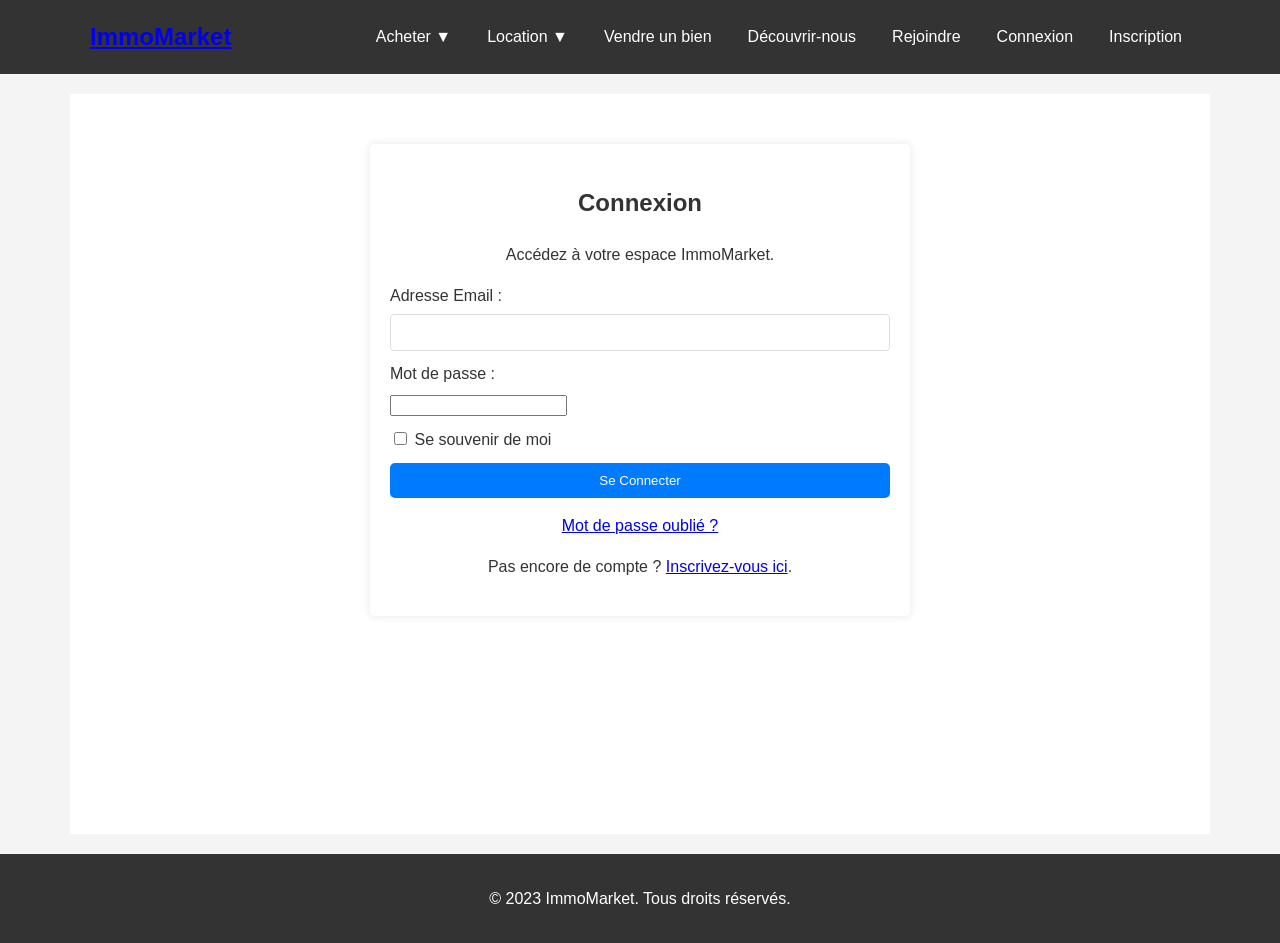
<file: pages/connexion.html>
<!DOCTYPE html>
<html lang="fr">
<head>
    <meta charset="UTF-8">
    <meta name="viewport" content="width=device-width, initial-scale=1.0">
    <title>Connexion - ImmoMarket</title>
    <link rel="stylesheet" href="../css/style.css">
</head>
<body>
    <header>
        <nav>
            <a href="../index.html" class="logo">ImmoMarket</a>
            <ul>
                <li class="dropdown">
                    <a href="#" class="dropbtn">Acheter ▼</a>
                    <ul class="dropdown-content">
                        <li><a href="acheter_maison.html">Maison</a></li>
                        <li><a href="acheter_appartement.html">Appartement</a></li>
                    </ul>
                </li>
                <li class="dropdown">
                    <a href="#" class="dropbtn">Location ▼</a>
                    <ul class="dropdown-content">
                        <li><a href="louer_maison.html">Maison</a></li>
                        <li><a href="louer_appartement.html">Appartement</a></li>
                        <li><a href="louer_locaux_bureaux.html">Locaux/Bureaux</a></li>
                    </ul>
                </li>
                <li><a href="vendre_bien.html">Vendre un bien</a></li>
                <li><a href="decouvrir.html">Découvrir-nous</a></li>
                <li><a href="rejoindre.html">Rejoindre</a></li>
                <li class="auth-links"><a href="connexion.html">Connexion</a></li>
                <li class="auth-links"><a href="inscription.html">Inscription</a></li>
                <!-- Pour un utilisateur connecté (simulation) :
                <li><a href="mon_compte.html">Mon Compte</a></li>
                <li><a href="#">Déconnexion</a></li>
                -->
            </ul>
        </nav>
    </header>

    <main>
        <div class="container">
            <section class="contact-form" style="max-width: 500px; margin-top: 30px;">
                <h1 class="text-center">Connexion</h1>
                <p class="text-center">Accédez à votre espace ImmoMarket.</p>
                <form action="#" method="POST"> <!-- L'action et la méthode sont pour l'exemple -->
                    <div>
                        <label for="email_connexion">Adresse Email :</label>
                        <input type="email" id="email_connexion" name="email_connexion" required>
                    </div>
                    <div>
                        <label for="password_connexion">Mot de passe :</label>
                        <input type="password" id="password_connexion" name="password_connexion" required>
                    </div>
                    <div style="margin-top: 10px; margin-bottom: 10px;">
                        <input type="checkbox" id="remember_me" name="remember_me">
                        <label for="remember_me" style="display: inline;">Se souvenir de moi</label>
                    </div>
                    <button type="submit" class="btn" style="width: 100%;">Se Connecter</button>
                    <p class="text-center" style="margin-top: 15px;">
                        <a href="#">Mot de passe oublié ?</a>
                    </p>
                    <p class="text-center" style="margin-top: 10px;">
                        Pas encore de compte ? <a href="inscription.html">Inscrivez-vous ici</a>.
                    </p>
                </form>
            </section>
        </div>
    </main>

    <footer>
        <p>&copy; 2023 ImmoMarket. Tous droits réservés.</p>
    </footer>

    <script src="../js/script.js"></script>
</body>
</html>
</file>
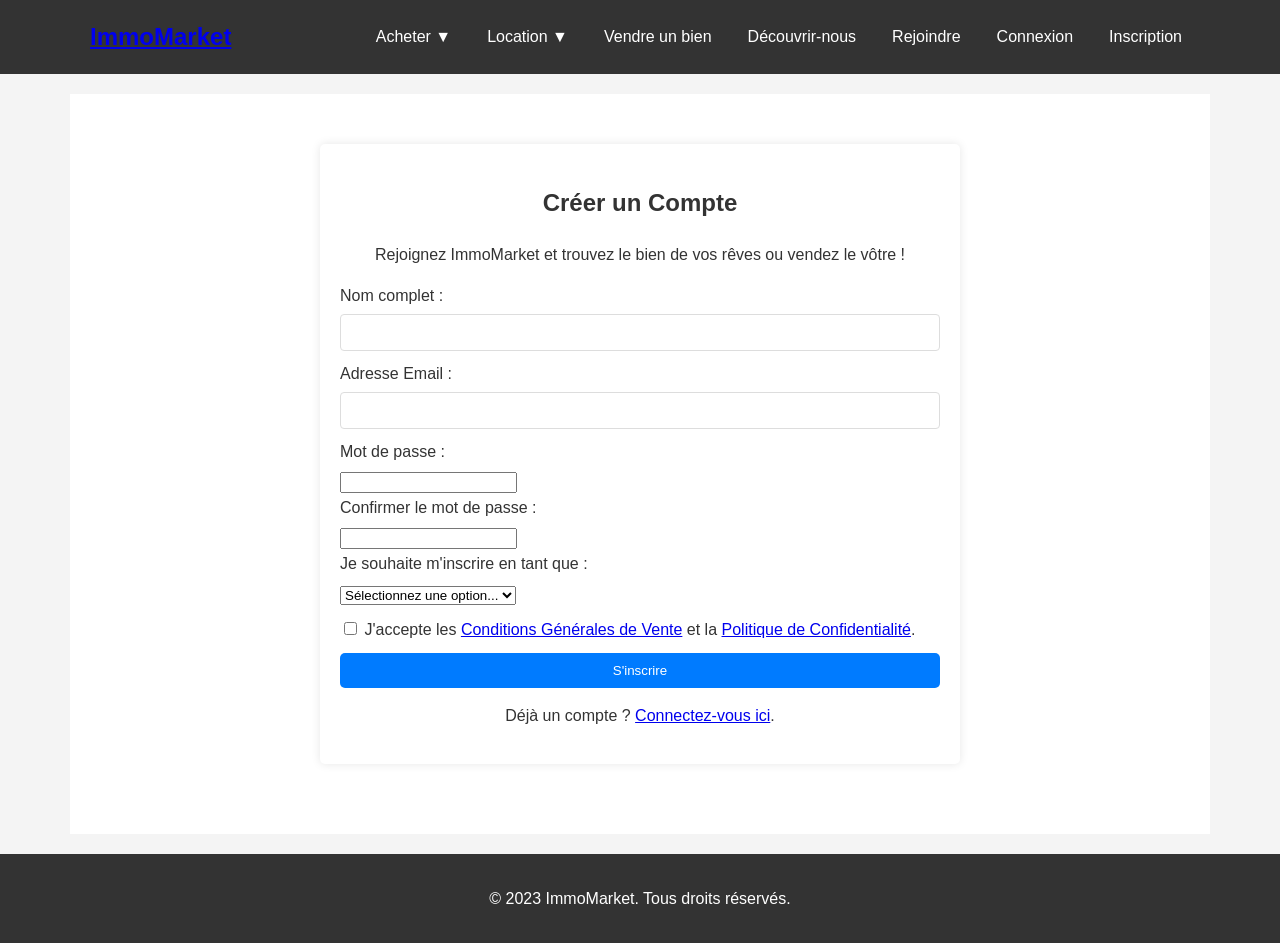
<file: pages/inscription.html>
<!DOCTYPE html>
<html lang="fr">
<head>
    <meta charset="UTF-8">
    <meta name="viewport" content="width=device-width, initial-scale=1.0">
    <title>Inscription - ImmoMarket</title>
    <link rel="stylesheet" href="../css/style.css">
</head>
<body>
    <header>
        <nav>
            <a href="../index.html" class="logo">ImmoMarket</a>
            <ul>
                <li class="dropdown">
                    <a href="#" class="dropbtn">Acheter ▼</a>
                    <ul class="dropdown-content">
                        <li><a href="acheter_maison.html">Maison</a></li>
                        <li><a href="acheter_appartement.html">Appartement</a></li>
                    </ul>
                </li>
                <li class="dropdown">
                    <a href="#" class="dropbtn">Location ▼</a>
                    <ul class="dropdown-content">
                        <li><a href="louer_maison.html">Maison</a></li>
                        <li><a href="louer_appartement.html">Appartement</a></li>
                        <li><a href="louer_locaux_bureaux.html">Locaux/Bureaux</a></li>
                    </ul>
                </li>
                <li><a href="vendre_bien.html">Vendre un bien</a></li>
                <li><a href="decouvrir.html">Découvrir-nous</a></li>
                <li><a href="rejoindre.html">Rejoindre</a></li>
                <li class="auth-links"><a href="connexion.html">Connexion</a></li>
                <li class="auth-links"><a href="inscription.html">Inscription</a></li>
                <!-- Pour un utilisateur connecté (simulation) :
                <li><a href="mon_compte.html">Mon Compte</a></li>
                <li><a href="#">Déconnexion</a></li>
                -->
            </ul>
        </nav>
    </header>

    <main>
        <div class="container">
            <section class="contact-form" style="max-width: 600px; margin-top: 30px;">
                <h1 class="text-center">Créer un Compte</h1>
                <p class="text-center">Rejoignez ImmoMarket et trouvez le bien de vos rêves ou vendez le vôtre !</p>
                <form action="#" method="POST"> <!-- L'action et la méthode sont pour l'exemple -->
                    <div>
                        <label for="nom_inscription">Nom complet :</label>
                        <input type="text" id="nom_inscription" name="nom_inscription" required>
                    </div>
                    <div>
                        <label for="email_inscription">Adresse Email :</label>
                        <input type="email" id="email_inscription" name="email_inscription" required>
                    </div>
                    <div>
                        <label for="password_inscription">Mot de passe :</label>
                        <input type="password" id="password_inscription" name="password_inscription" required minlength="8">
                    </div>
                    <div>
                        <label for="password_confirm_inscription">Confirmer le mot de passe :</label>
                        <input type="password" id="password_confirm_inscription" name="password_confirm_inscription" required minlength="8">
                    </div>
                    <div>
                        <label for="type_compte">Je souhaite m'inscrire en tant que :</label>
                        <select id="type_compte" name="type_compte" required>
                            <option value="" disabled selected>Sélectionnez une option...</option>
                            <option value="acheteur">Acheteur/Locataire</option>
                            <option value="vendeur">Vendeur/Bailleur</option>
                            <option value="les_deux">Les deux</option>
                        </select>
                    </div>
                    <div style="margin-top: 10px; margin-bottom: 10px;">
                        <input type="checkbox" id="cgv_inscription" name="cgv_inscription" required>
                        <label for="cgv_inscription" style="display: inline;">J'accepte les <a href="#">Conditions Générales de Vente</a> et la <a href="#">Politique de Confidentialité</a>.</label>
                    </div>
                    <button type="submit" class="btn" style="width: 100%;">S'inscrire</button>
                    <p class="text-center" style="margin-top: 15px;">
                        Déjà un compte ? <a href="connexion.html">Connectez-vous ici</a>.
                    </p>
                </form>
            </section>
        </div>
    </main>

    <footer>
        <p>&copy; 2023 ImmoMarket. Tous droits réservés.</p>
    </footer>

    <script src="../js/script.js"></script>
</body>
</html>
</file>
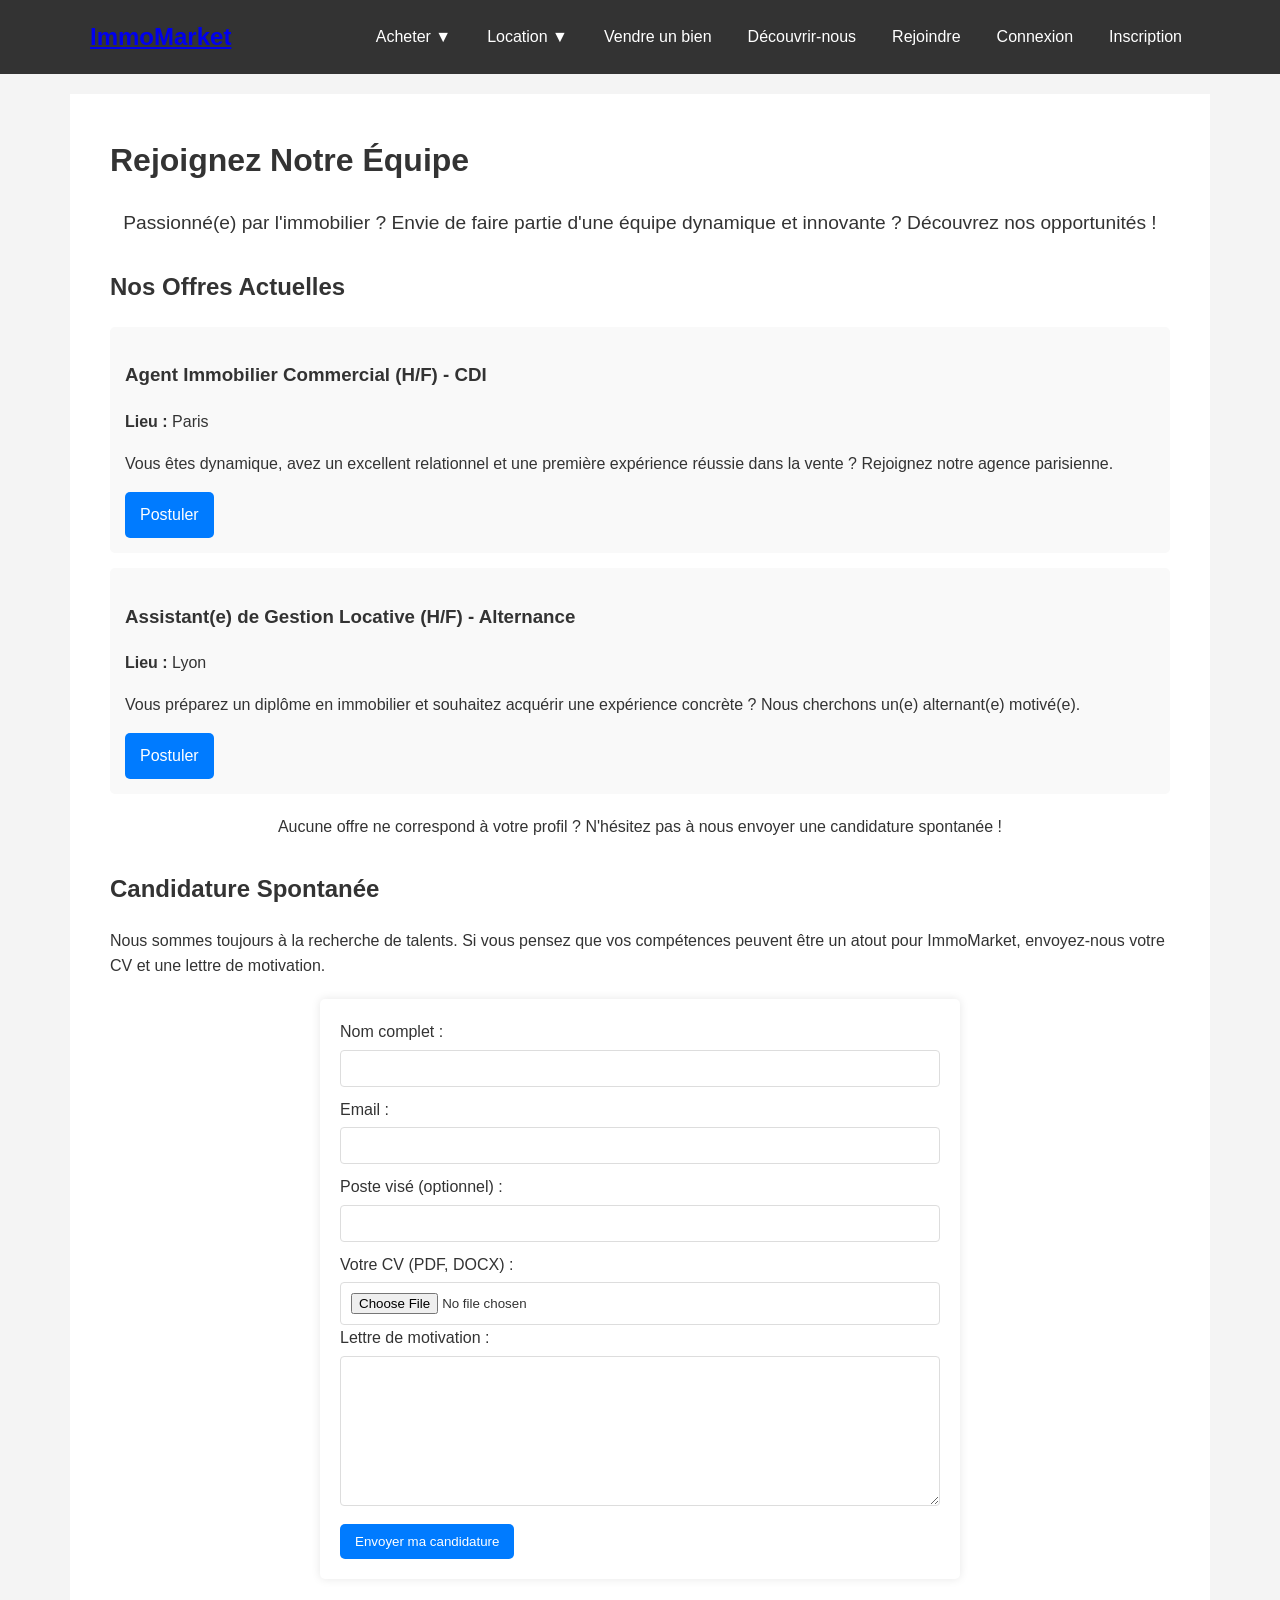
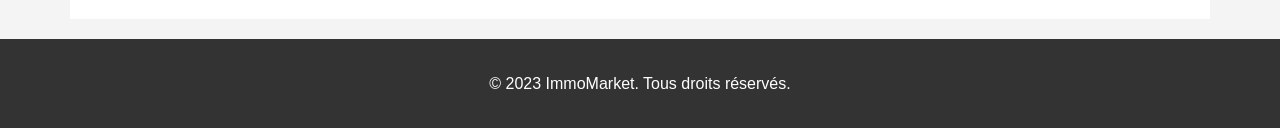
<file: pages/rejoindre.html>
<!DOCTYPE html>
<html lang="fr">
<head>
    <meta charset="UTF-8">
    <meta name="viewport" content="width=device-width, initial-scale=1.0">
    <title>Rejoindre ImmoMarket</title>
    <link rel="stylesheet" href="../css/style.css">
</head>
<body>
    <header>
        <nav>
            <a href="../index.html" class="logo">ImmoMarket</a>
            <ul>
                <li class="dropdown">
                    <a href="#" class="dropbtn">Acheter ▼</a>
                    <ul class="dropdown-content">
                        <li><a href="acheter_maison.html">Maison</a></li>
                        <li><a href="acheter_appartement.html">Appartement</a></li>
                    </ul>
                </li>
                <li class="dropdown">
                    <a href="#" class="dropbtn">Location ▼</a>
                    <ul class="dropdown-content">
                        <li><a href="louer_maison.html">Maison</a></li>
                        <li><a href="louer_appartement.html">Appartement</a></li>
                        <li><a href="louer_locaux_bureaux.html">Locaux/Bureaux</a></li>
                    </ul>
                </li>
                <li><a href="vendre_bien.html">Vendre un bien</a></li>
                <li><a href="decouvrir.html">Découvrir-nous</a></li>
                <li><a href="rejoindre.html">Rejoindre</a></li>
                <li class="auth-links"><a href="connexion.html">Connexion</a></li>
                <li class="auth-links"><a href="inscription.html">Inscription</a></li>
                <!-- Pour un utilisateur connecté (simulation) :
                <li><a href="mon_compte.html">Mon Compte</a></li>
                <li><a href="#">Déconnexion</a></li>
                -->
            </ul>
        </nav>
    </header>

    <main>
        <div class="container">
            <h1>Rejoignez Notre Équipe</h1>
            <p class="text-center" style="font-size: 1.2em; margin-bottom: 30px;">Passionné(e) par l'immobilier ? Envie de faire partie d'une équipe dynamique et innovante ? Découvrez nos opportunités !</p>

            <section id="offres-emploi" style="margin-bottom: 30px;">
                <h2>Nos Offres Actuelles</h2>
                <div class="job-listing" style="background: #f9f9f9; padding: 15px; border-radius: 5px; margin-bottom: 15px;">
                    <h3>Agent Immobilier Commercial (H/F) - CDI</h3>
                    <p><strong>Lieu :</strong> Paris</p>
                    <p>Vous êtes dynamique, avez un excellent relationnel et une première expérience réussie dans la vente ? Rejoignez notre agence parisienne.</p>
                    <a href="#" class="btn">Postuler</a>
                </div>
                <div class="job-listing" style="background: #f9f9f9; padding: 15px; border-radius: 5px; margin-bottom: 15px;">
                    <h3>Assistant(e) de Gestion Locative (H/F) - Alternance</h3>
                    <p><strong>Lieu :</strong> Lyon</p>
                    <p>Vous préparez un diplôme en immobilier et souhaitez acquérir une expérience concrète ? Nous cherchons un(e) alternant(e) motivé(e).</p>
                    <a href="#" class="btn">Postuler</a>
                </div>
                <p class="text-center" style="margin-top: 20px;">Aucune offre ne correspond à votre profil ? N'hésitez pas à nous envoyer une candidature spontanée !</p>
            </section>

            <section id="candidature-spontanee">
                <h2>Candidature Spontanée</h2>
                <p>Nous sommes toujours à la recherche de talents. Si vous pensez que vos compétences peuvent être un atout pour ImmoMarket, envoyez-nous votre CV et une lettre de motivation.</p>
                <form class="contact-form">
                    <div>
                        <label for="nom">Nom complet :</label>
                        <input type="text" id="nom" name="nom" required>
                    </div>
                    <div>
                        <label for="email">Email :</label>
                        <input type="email" id="email" name="email" required>
                    </div>
                    <div>
                        <label for="poste_vise">Poste visé (optionnel) :</label>
                        <input type="text" id="poste_vise" name="poste_vise">
                    </div>
                    <div>
                        <label for="cv">Votre CV (PDF, DOCX) :</label>
                        <input type="file" id="cv" name="cv" accept=".pdf,.doc,.docx" required style="padding: 10px; border: 1px solid #ddd; border-radius: 4px; width: calc(100% - 22px);">
                    </div>
                    <div>
                        <label for="motivation">Lettre de motivation :</label>
                        <textarea id="motivation" name="motivation" rows="5" required></textarea>
                    </div>
                    <button type="submit" class="btn">Envoyer ma candidature</button>
                </form>
            </section>
        </div>
    </main>

    <footer>
        <p>&copy; 2023 ImmoMarket. Tous droits réservés.</p>
    </footer>

    <script src="../js/script.js"></script>
</body>
</html>
</file>
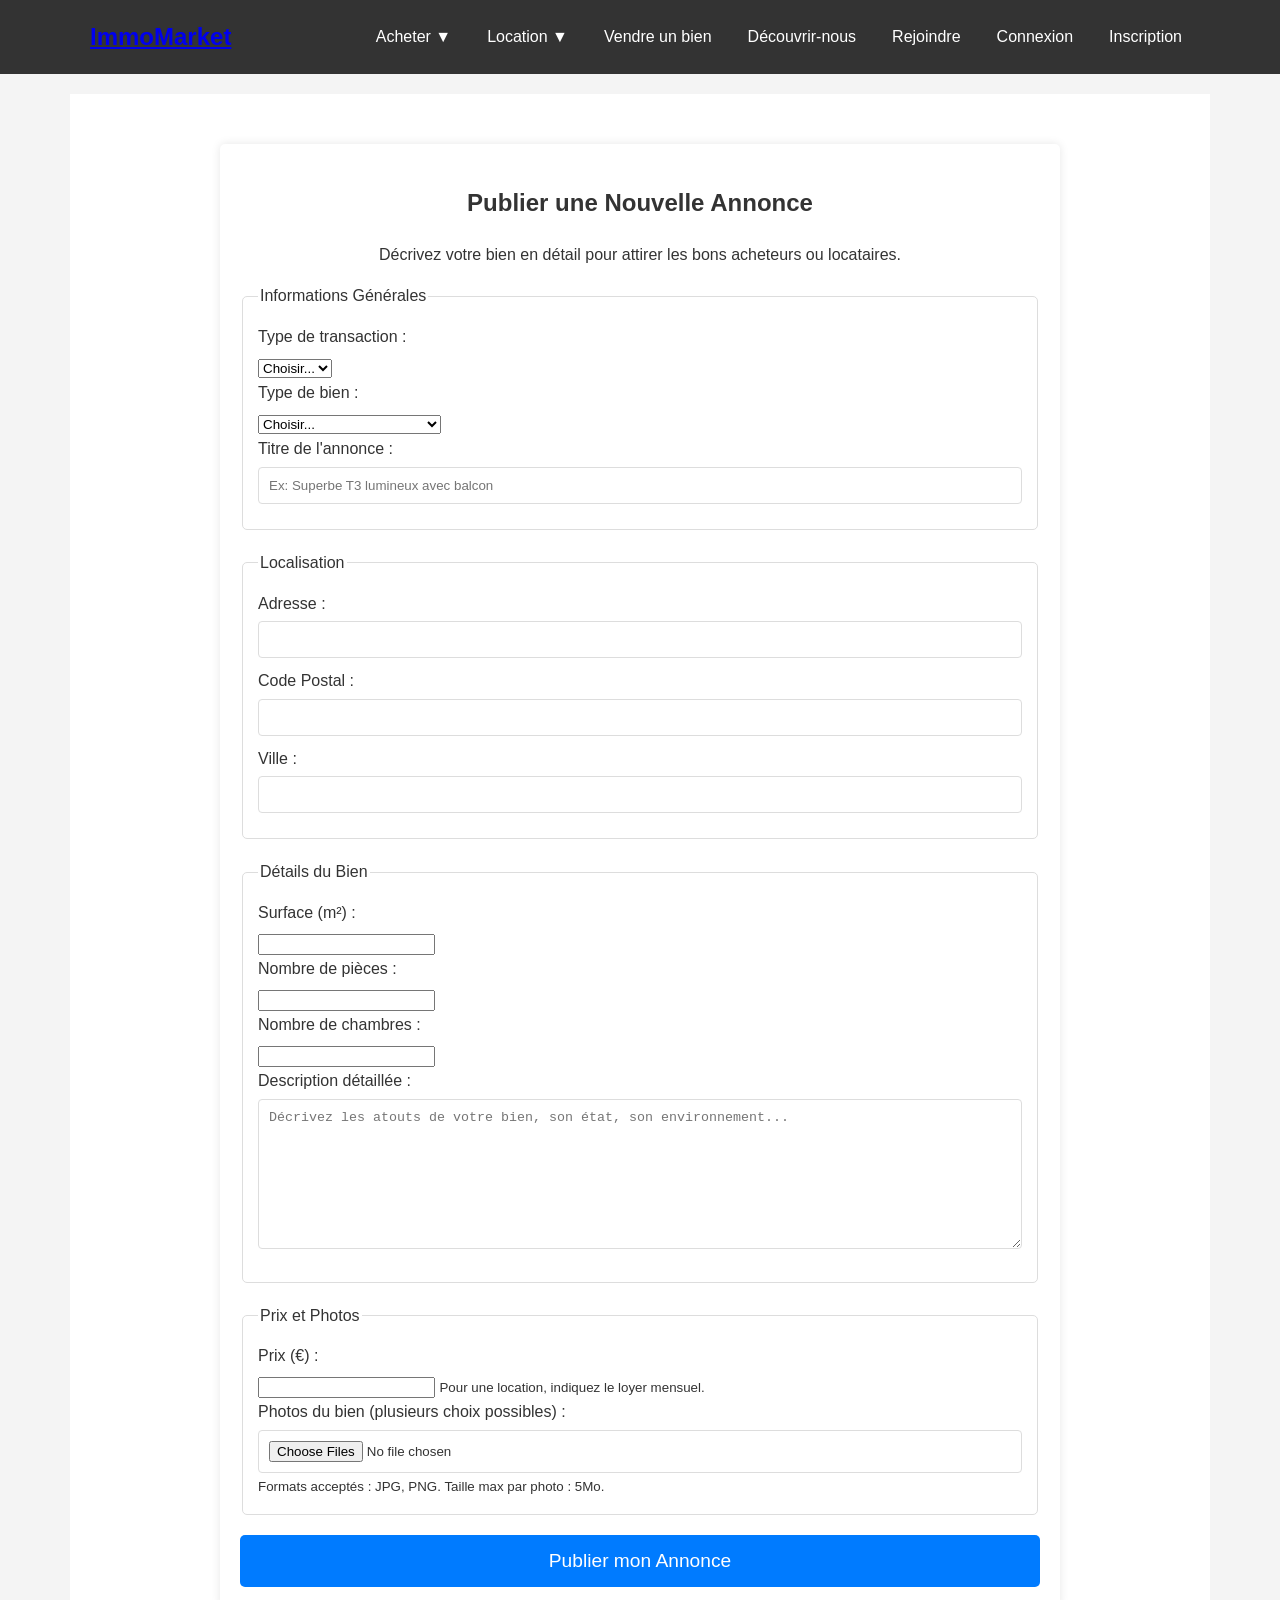
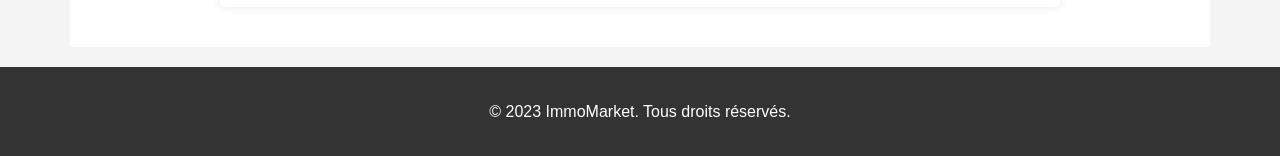
<file: pages/vendre_bien.html>
<!DOCTYPE html>
<html lang="fr">
<head>
    <meta charset="UTF-8">
    <meta name="viewport" content="width=device-width, initial-scale=1.0">
    <title>Vendre un Bien - ImmoMarket</title>
    <link rel="stylesheet" href="../css/style.css">
</head>
<body>
    <header>
        <nav>
            <a href="../index.html" class="logo">ImmoMarket</a>
            <ul>
                <li class="dropdown">
                    <a href="#" class="dropbtn">Acheter ▼</a>
                    <ul class="dropdown-content">
                        <li><a href="acheter_maison.html">Maison</a></li>
                        <li><a href="acheter_appartement.html">Appartement</a></li>
                    </ul>
                </li>
                <li class="dropdown">
                    <a href="#" class="dropbtn">Location ▼</a>
                    <ul class="dropdown-content">
                        <li><a href="louer_maison.html">Maison</a></li>
                        <li><a href="louer_appartement.html">Appartement</a></li>
                        <li><a href="louer_locaux_bureaux.html">Locaux/Bureaux</a></li>
                    </ul>
                </li>
                <li><a href="vendre_bien.html">Vendre un bien</a></li>
                <li><a href="decouvrir.html">Découvrir-nous</a></li>
                <li><a href="rejoindre.html">Rejoindre</a></li>
                <li class="auth-links"><a href="connexion.html">Connexion</a></li>
                <li class="auth-links"><a href="inscription.html">Inscription</a></li>
                <!-- Pour un utilisateur connecté (simulation) :
                <li><a href="mon_compte.html">Mon Compte</a></li>
                <li><a href="#">Déconnexion</a></li>
                -->
            </ul>
        </nav>
    </header>

    <main>
        <div class="container">
            <section class="contact-form" style="max-width: 800px; margin-top: 30px;">
                <h1 class="text-center">Publier une Nouvelle Annonce</h1>
                <p class="text-center">Décrivez votre bien en détail pour attirer les bons acheteurs ou locataires.</p>
                <form action="#" method="POST" enctype="multipart/form-data"> <!-- enctype pour l'upload de fichiers -->
                    <fieldset style="margin-bottom: 20px; padding: 15px; border: 1px solid #ddd; border-radius: 5px;">
                        <legend>Informations Générales</legend>
                        <div>
                            <label for="type_transaction">Type de transaction :</label>
                            <select id="type_transaction" name="type_transaction" required>
                                <option value="" disabled selected>Choisir...</option>
                                <option value="vente">Vente</option>
                                <option value="location">Location</option>
                            </select>
                        </div>
                        <div>
                            <label for="type_bien">Type de bien :</label>
                            <select id="type_bien" name="type_bien" required>
                                <option value="" disabled selected>Choisir...</option>
                                <option value="maison">Maison</option>
                                <option value="appartement">Appartement</option>
                                <option value="local_bureau">Local Commercial / Bureau</option>
                                <option value="terrain">Terrain</option>
                                <option value="autre">Autre</option>
                            </select>
                        </div>
                        <div>
                            <label for="titre_annonce">Titre de l'annonce :</label>
                            <input type="text" id="titre_annonce" name="titre_annonce" required placeholder="Ex: Superbe T3 lumineux avec balcon">
                        </div>
                    </fieldset>

                    <fieldset style="margin-bottom: 20px; padding: 15px; border: 1px solid #ddd; border-radius: 5px;">
                        <legend>Localisation</legend>
                        <div>
                            <label for="adresse_bien">Adresse :</label>
                            <input type="text" id="adresse_bien" name="adresse_bien" required>
                        </div>
                        <div>
                            <label for="code_postal_bien">Code Postal :</label>
                            <input type="text" id="code_postal_bien" name="code_postal_bien" required>
                        </div>
                        <div>
                            <label for="ville_bien">Ville :</label>
                            <input type="text" id="ville_bien" name="ville_bien" required>
                        </div>
                    </fieldset>

                    <fieldset style="margin-bottom: 20px; padding: 15px; border: 1px solid #ddd; border-radius: 5px;">
                        <legend>Détails du Bien</legend>
                        <div>
                            <label for="surface_bien">Surface (m²) :</label>
                            <input type="number" id="surface_bien" name="surface_bien" required min="1">
                        </div>
                        <div>
                            <label for="nb_pieces_bien">Nombre de pièces :</label>
                            <input type="number" id="nb_pieces_bien" name="nb_pieces_bien" required min="1">
                        </div>
                        <div>
                            <label for="nb_chambres_bien">Nombre de chambres :</label>
                            <input type="number" id="nb_chambres_bien" name="nb_chambres_bien" min="0">
                        </div>
                        <div>
                            <label for="description_bien">Description détaillée :</label>
                            <textarea id="description_bien" name="description_bien" rows="6" required placeholder="Décrivez les atouts de votre bien, son état, son environnement..."></textarea>
                        </div>
                    </fieldset>

                    <fieldset style="margin-bottom: 20px; padding: 15px; border: 1px solid #ddd; border-radius: 5px;">
                        <legend>Prix et Photos</legend>
                        <div>
                            <label for="prix_bien">Prix (€) :</label>
                            <input type="number" id="prix_bien" name="prix_bien" required min="1">
                            <small>Pour une location, indiquez le loyer mensuel.</small>
                        </div>
                        <div>
                            <label for="photos_bien">Photos du bien (plusieurs choix possibles) :</label>
                            <input type="file" id="photos_bien" name="photos_bien[]" multiple accept="image/png, image/jpeg" style="padding: 10px; border: 1px solid #ddd; border-radius: 4px; width: calc(100% - 22px);">
                            <small>Formats acceptés : JPG, PNG. Taille max par photo : 5Mo.</small>
                        </div>
                    </fieldset>

                    <button type="submit" class="btn" style="width: 100%; padding: 15px; font-size: 1.2em;">Publier mon Annonce</button>
                </form>
            </section>
        </div>
    </main>

    <footer>
        <p>&copy; 2023 ImmoMarket. Tous droits réservés.</p>
    </footer>

    <script src="../js/script.js"></script>
</body>
</html>
</file>
<file: css/style.css>
/* Styles généraux */
body {
    font-family: sans-serif;
    margin: 0;
    line-height: 1.6;
    background-color: #f4f4f4;
    color: #333;
}

header {
    background: #333;
    color: #fff;
    padding: 1rem 0;
    position: sticky;
    top: 0;
    z-index: 1000;
}

nav {
    display: flex;
    justify-content: space-between;
    align-items: center;
    max-width: 1100px;
    margin: auto;
    padding: 0 20px;
}

nav .logo {
    font-size: 1.5rem;
    font-weight: bold;
}

nav ul {
    list-style: none;
    display: flex;
    padding: 0;
    margin: 0;
}

nav ul li {
    margin-left: 20px;
    position: relative; /* Pour le positionnement des sous-menus */
}

nav ul li a {
    color: #fff;
    text-decoration: none;
    padding: 0.5rem;
    display: block;
}

nav ul li a:hover {
    background-color: #555;
    border-radius: 4px;
}

/* Styles pour les menus déroulants */
nav ul .dropdown-content {
    display: none;
    position: absolute;
    background-color: #333;
    min-width: 160px;
    box-shadow: 0px 8px 16px 0px rgba(0,0,0,0.2);
    z-index: 1;
    border-radius: 4px;
    padding: 0;
}

nav ul .dropdown-content li {
    width: 100%;
    margin-left: 0;
}

nav ul .dropdown-content li a {
    padding: 12px 16px;
    text-decoration: none;
    display: block;
    color: white;
}

nav ul .dropdown-content li a:hover {
    background-color: #555;
}

nav ul li.dropdown:hover .dropdown-content {
    display: block;
}


main {
    padding: 20px;
    max-width: 1100px;
    margin: 20px auto;
    background-color: #fff;
    min-height: calc(100vh - 200px); /* Hauteur minimale pour que le footer reste en bas */
}

h1, h2, h3 {
    color: #333;
}

.container {
    max-width: 1100px;
    margin: auto;
    padding: 0 20px;
}

/* Pied de page */
footer {
    background: #333;
    color: #fff;
    text-align: center;
    padding: 1rem 0;
    margin-top: auto; /* Pour s'assurer qu'il reste en bas si le contenu est court */
}

/* Classes utilitaires */
.text-center {
    text-align: center;
}

/* Styles pour les cartes de propriétés (exemple) */
.property-listings {
    display: flex;
    flex-wrap: wrap;
    gap: 20px;
    justify-content: center;
}

.property-card {
    background: #fff;
    border: 1px solid #ddd;
    border-radius: 5px;
    overflow: hidden;
    width: 300px;
    box-shadow: 2px 2px 10px rgba(0,0,0,0.1);
}

.property-card img {
    width: 100%;
    height: 200px;
    object-fit: cover;
}

.property-card-content {
    padding: 15px;
}

.property-card-content h3 {
    margin-top: 0;
    color: #333;
}

.property-card-content p {
    font-size: 0.9rem;
    margin-bottom: 10px;
}

.property-card-content .price {
    font-size: 1.2rem;
    font-weight: bold;
    color: #007bff;
}

.btn {
    display: inline-block;
    background: #007bff;
    color: #fff;
    padding: 10px 15px;
    text-decoration: none;
    border-radius: 5px;
    border: none;
    cursor: pointer;
}

.btn:hover {
    background: #0056b3;
}

/* Formulaire de contact (exemple) */
.contact-form {
    max-width: 600px;
    margin: 20px auto;
    padding: 20px;
    background: #fff;
    border-radius: 5px;
    box-shadow: 0 0 10px rgba(0,0,0,0.1);
}

.contact-form label {
    display: block;
    margin-bottom: 5px;
}

.contact-form input[type="text"],
.contact-form input[type="email"],
.contact-form textarea {
    width: 100%;
    padding: 10px;
    margin-bottom: 10px;
    border: 1px solid #ddd;
    border-radius: 4px;
    box-sizing: border-box; /* Important pour que padding ne change pas la largeur */
}

.contact-form textarea {
    height: 150px;
}

/* Responsive */
@media (max-width: 768px) {
    nav {
        flex-direction: column;
    }

    nav ul {
        flex-direction: column;
        width: 100%;
        margin-top: 1rem;
    }

    nav ul li {
        margin-left: 0;
        text-align: center;
    }

    nav ul li.dropdown .dropdown-content {
        position: static; /* Les sous-menus s'affichent en dessous */
        box-shadow: none;
        background-color: #444; /* Légère différence pour distinguer */
    }

    .property-card {
        width: 90%; /* Prend plus de largeur sur mobile */
    }
}
</file>
